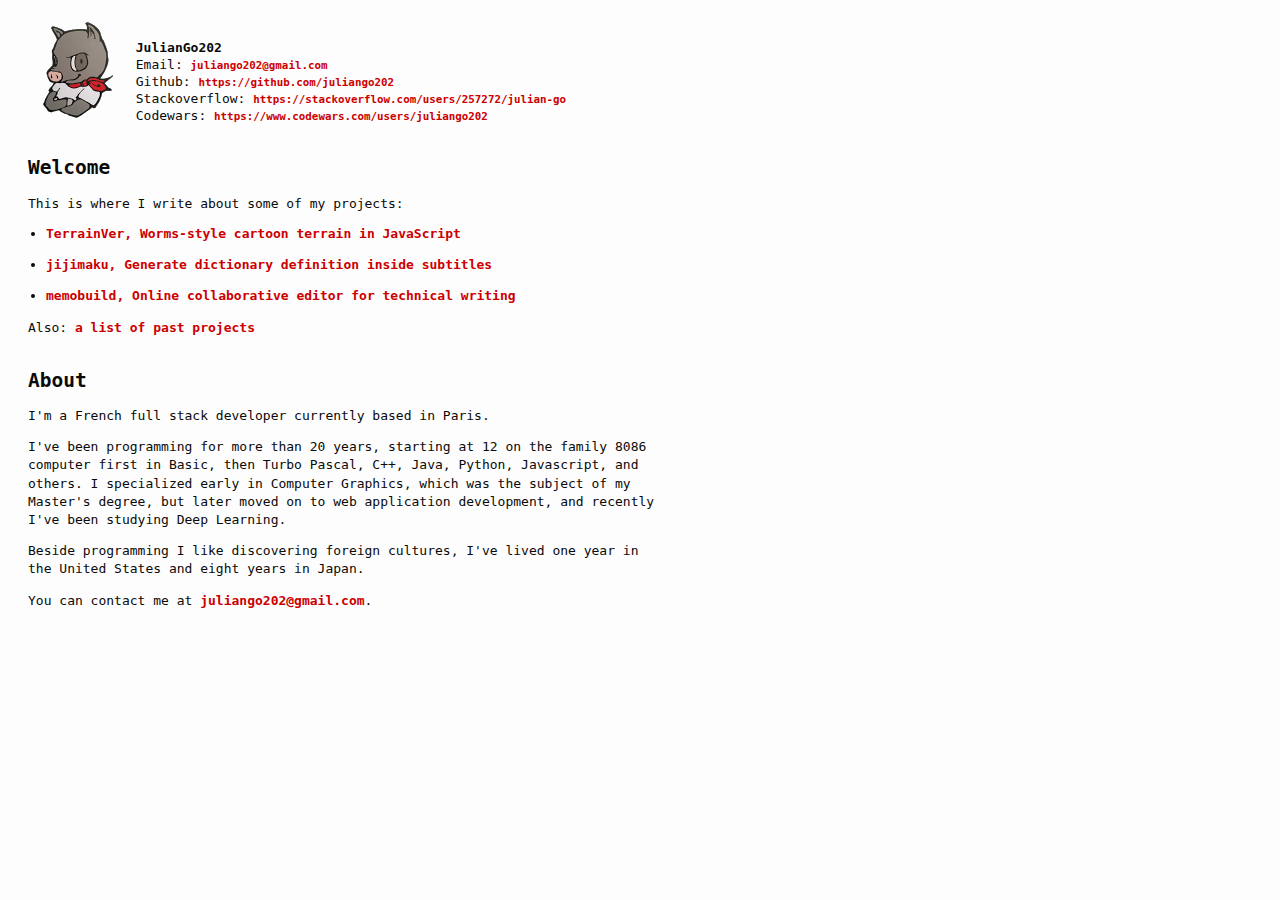
<file: index.html>
<!DOCTYPE html>
<html lang=en>
  <head>
    <meta charset=utf-8>
    <title>Juliango202</title>
    <link rel="stylesheet" type="text/css" href="site.css">
  </head>
  <body>
    <div id="main">
      <section id="pic" class="card-ct">
        <div id="card">
          <figure class="front"><img alt="avatar picture" src="avatar.png"></figure>
          <figure class="back"><img alt="profile picture" src="me.png"></figure>
        </div>
      </section>
      <div id="links">
        <b>JulianGo202</b><br>
        Email: <a href="mailto:juliango202@gmail.com">juliango202@gmail.com</a><br>
        Github: <a href="https://github.com/juliango202">https://github.com/juliango202</a><br>
        Stackoverflow: <a href="https://stackoverflow.com/users/257272/julian-go">https://stackoverflow.com/users/257272/julian-go</a><br>
        Codewars: <a href="https://www.codewars.com/users/juliango202">https://www.codewars.com/users/juliango202</a>
      </div>
      <div style="clear: both;"></div>

      <h2>Welcome</h2>
      <p>
      This is where I write about some of my projects:<br>
      <ul>
      <li><a href="/terrainver/">TerrainVer, Worms-style cartoon terrain in JavaScript</a></li>
      <li><a href="https://github.com/juliango202/jijimaku">jijimaku, Generate dictionary definition inside subtitles</a></li>
      <li><a href="http://www.memobuild.com">memobuild, Online collaborative editor for technical writing</a></li>
      </ul>
      Also: <a href="/projects">a list of past projects</a>
      </p>

      <h2>About</h2>
      <p>
        I'm a French full stack developer currently based in Paris.
      </p>
      <p>

      I've been programming for more than 20 years, starting at 12 on the family 8086 computer first in Basic, then Turbo Pascal, C++, Java, Python, Javascript, and others.
      I specialized early in Computer Graphics, which was the subject of my Master's degree, but later moved on to web application development, and recently I've been
      studying Deep Learning.
      </p>
      <p>
      Beside programming I like discovering foreign cultures, I've lived one year in the United States and eight years in Japan.<br>
      </p>
      <p>
      You can contact me at <a href="mailto:juliango202@gmail.com">juliango202@gmail.com</a>.
      </p>
    </div>

    <script>
      document.getElementById('pic').onmouseenter = function () {
          document.getElementById('card').classList.toggle('flipped');
      }
    </script>

  </body>
</html>
</file>
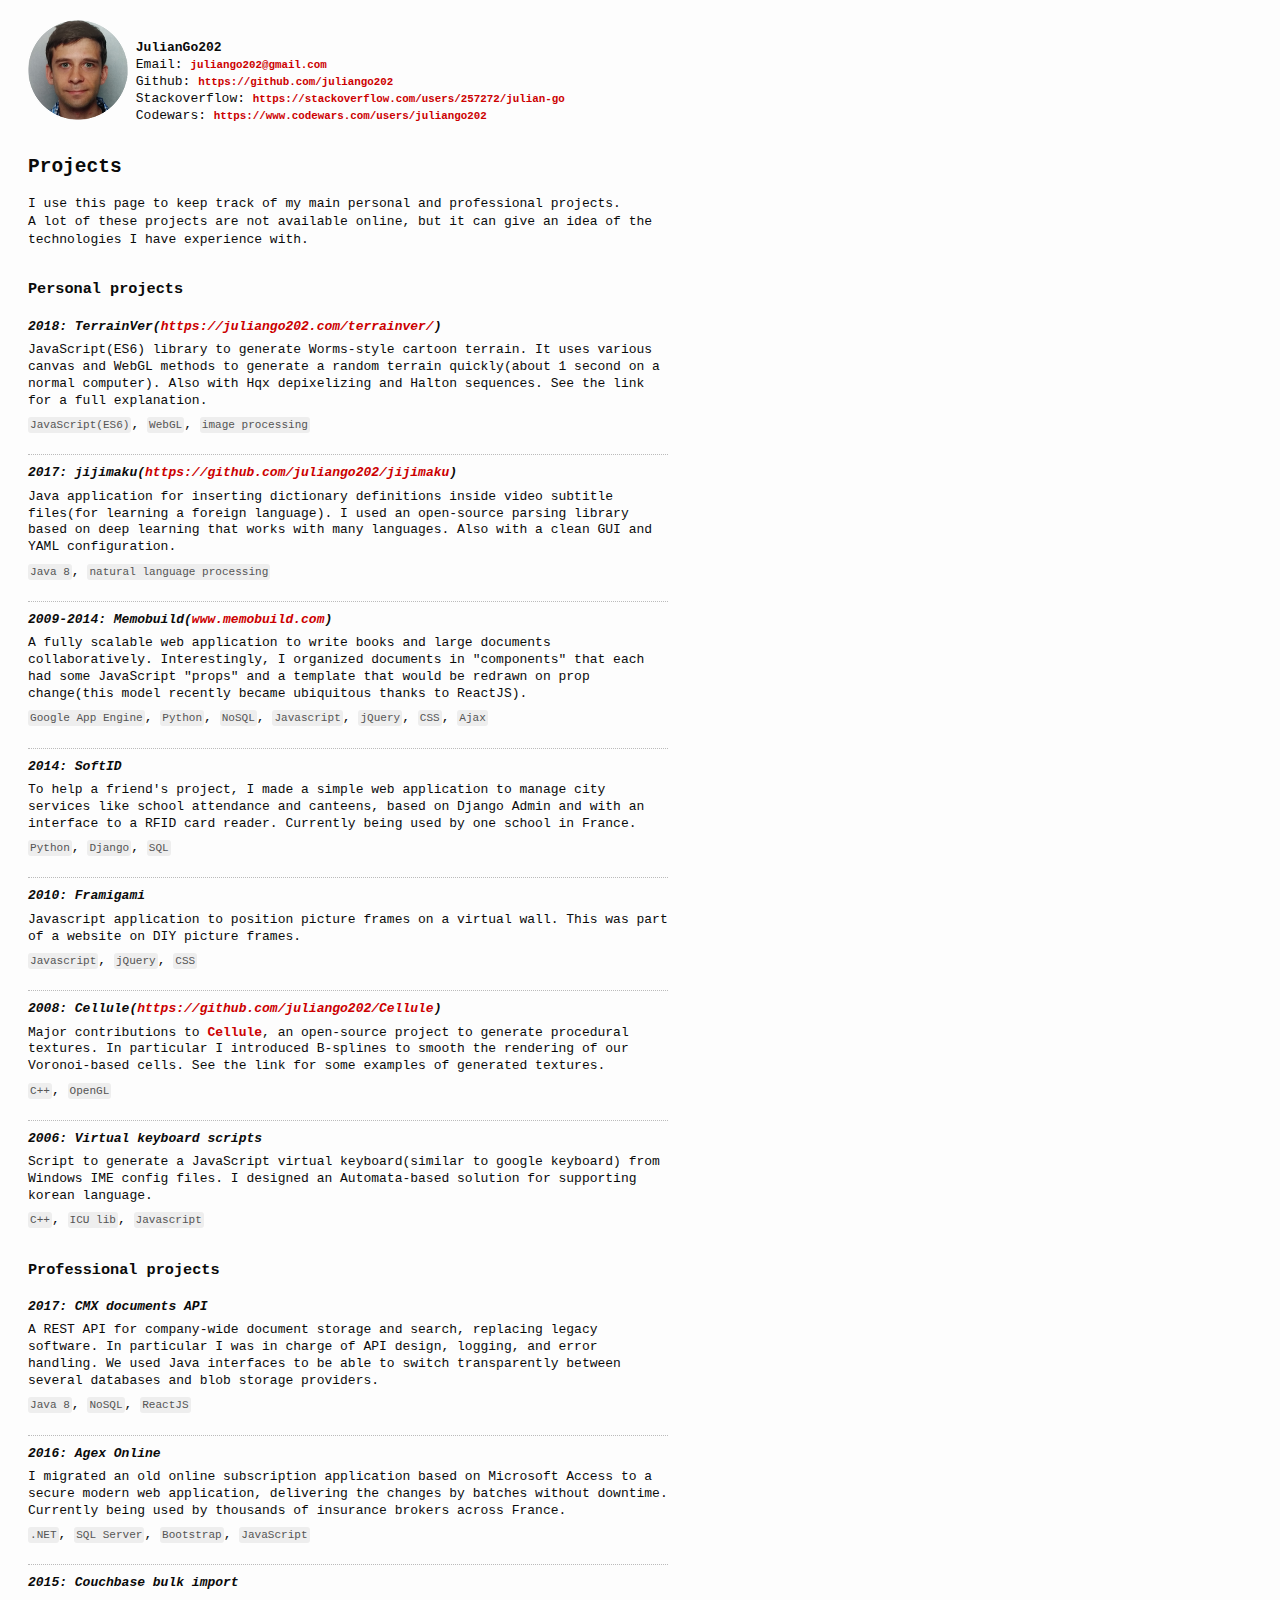
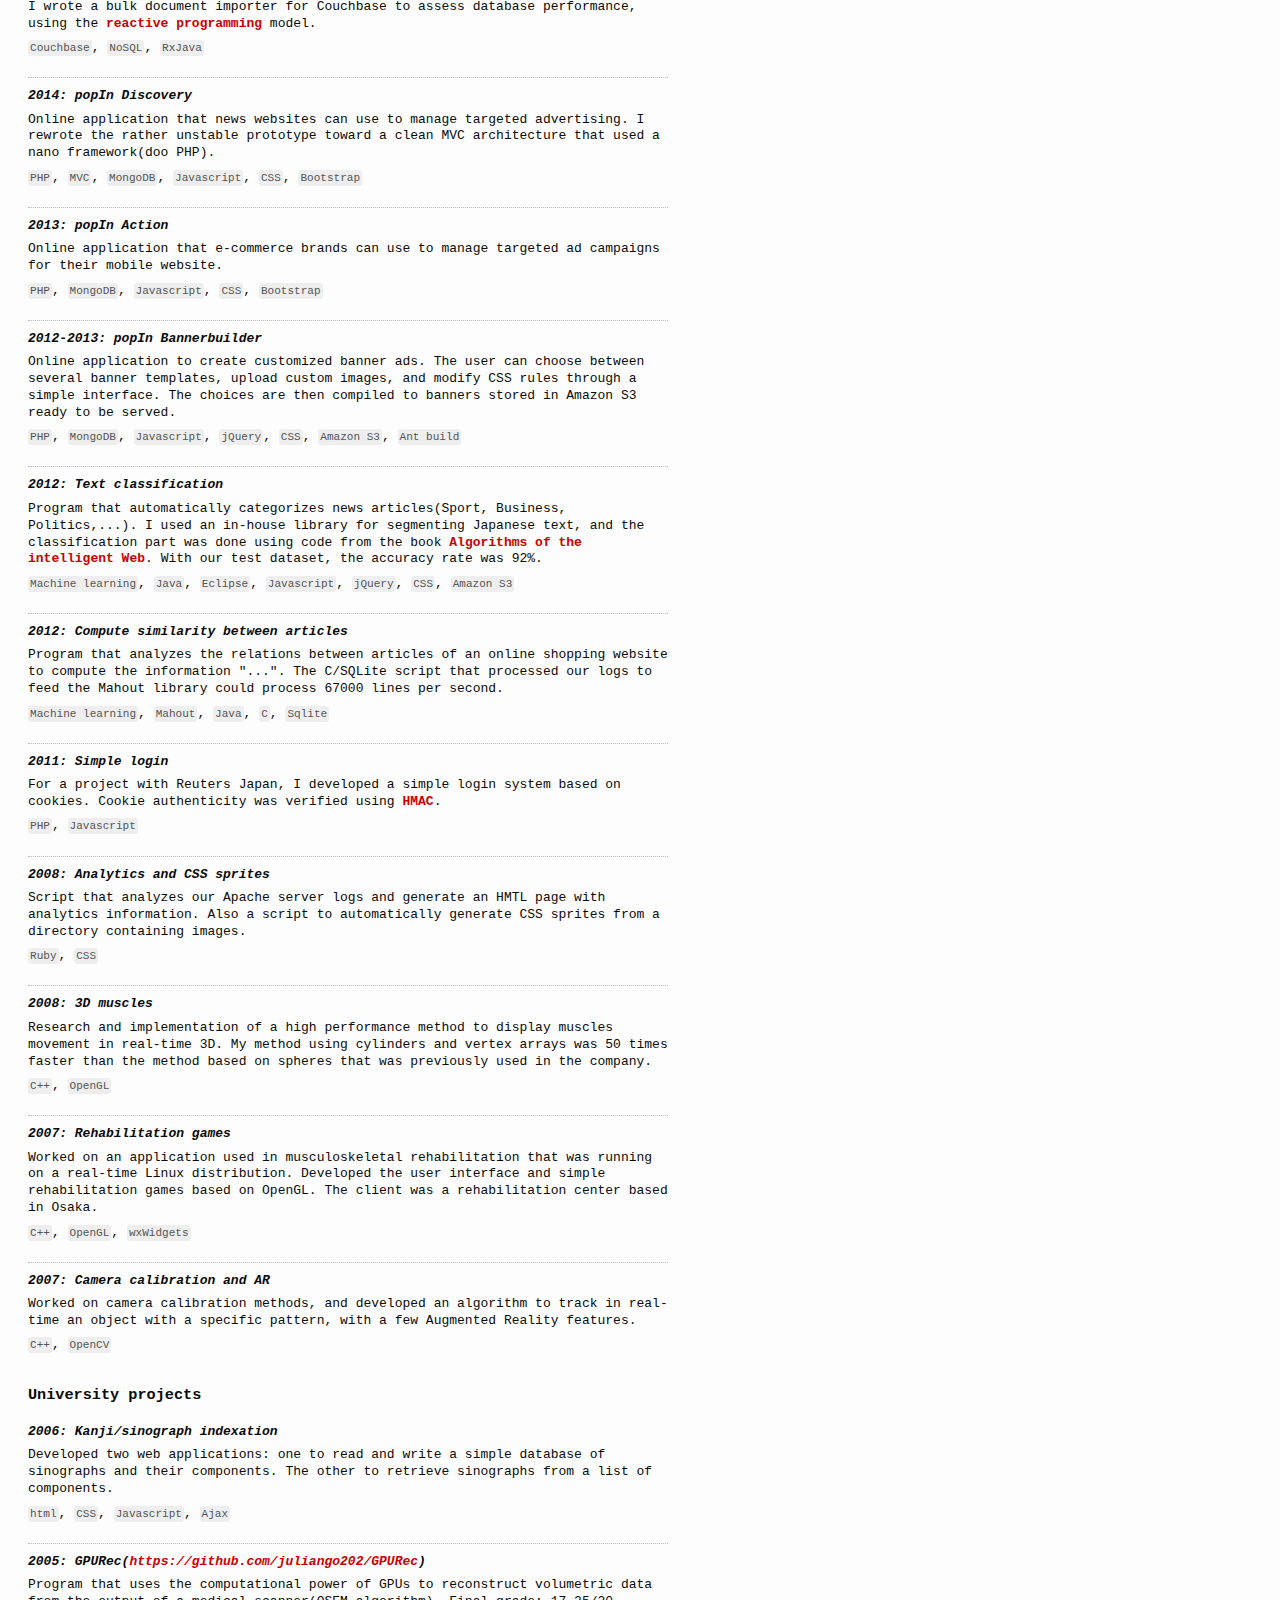
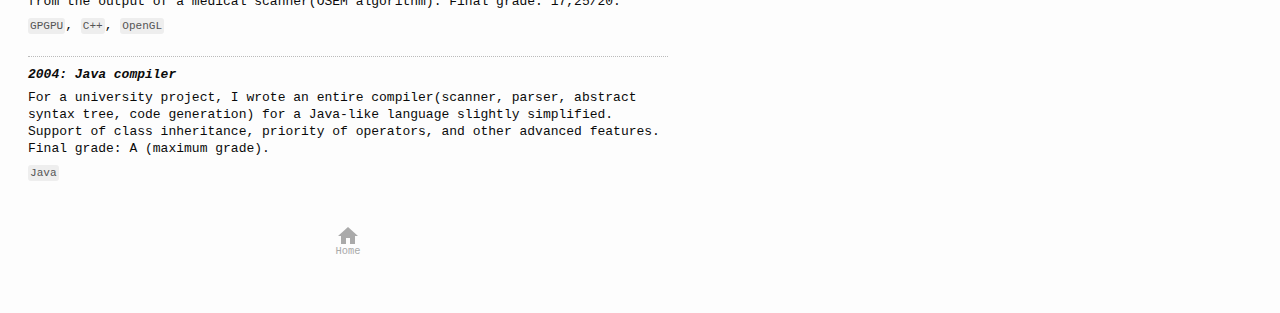
<file: projects.html>
<!DOCTYPE html>
<html>
  <head>
    <meta http-equiv="Content-Type" content="text/html; charset=utf-8">
    <title>Projects - Juliango202</title>
    <link rel="stylesheet" type="text/css" href="site.css">
  </head>
  <body>
    <div id="main">
      <a href="/"><img id="pic" alt="profile picture" src="me.png"></a>
      <div id="links">
        <b>JulianGo202</b><br>
        Email: <a href="mailto:juliango202@gmail.com">juliango202@gmail.com</a><br>
        Github: <a href="https://github.com/juliango202">https://github.com/juliango202</a><br>
        Stackoverflow: <a href="https://stackoverflow.com/users/257272/julian-go">https://stackoverflow.com/users/257272/julian-go</a><br>
        Codewars: <a href="https://www.codewars.com/users/juliango202">https://www.codewars.com/users/juliango202</a>
      </div>
      <div style="clear: both;"></div>

<h2>Projects</h2>
<p>
  I use this page to keep track of my main personal and professional projects.<br>
  A lot of these projects are not available online, but it can give an idea of the technologies I have experience with.
</p>

<h3>Personal projects</h3>

<div class="event-date">2018: TerrainVer(<a href="https://juliango202.com/terrainver/">https://juliango202.com/terrainver/</a>)</div>
<div class="event-desc">JavaScript(ES6) library to generate Worms-style cartoon terrain. It uses various canvas and WebGL methods to generate a random terrain quickly(about 1 second on a normal computer).
Also with Hqx depixelizing and Halton sequences. See the link for a full explanation.</div>
<div class="proj-tech"><span class="kw">JavaScript(ES6)</span>, <span class="kw">WebGL</span>, <span class="kw">image processing</span></div>

<div class="event-date">2017: jijimaku(<a href="https://github.com/juliango202/jijimaku">https://github.com/juliango202/jijimaku</a>)</div>
<div class="event-desc">Java application for inserting dictionary definitions inside video subtitle files(for learning a foreign language). I used an open-source parsing library based on deep learning that works with many languages. Also with a clean GUI and YAML configuration. </div>
<div class="proj-tech"><span class="kw">Java 8</span>, <span class="kw">natural language processing</span></div>

<div class="event-date first">2009-2014: Memobuild(<a href="http://www.memobuild.com">www.memobuild.com</a>)</div>
<div class="event-desc">
A fully scalable web application to write books and large documents collaboratively.
Interestingly, I organized documents in "components" that each had some JavaScript "props" and a template that would be redrawn on prop change(this model recently became ubiquitous thanks to ReactJS).
</div>
<div class="proj-tech"><span class="kw">Google App Engine</span>, <span class="kw">Python</span>, <span class="kw">NoSQL</span>, <span class="kw">Javascript</span>, <span class="kw">jQuery</span>, <span class="kw">CSS</span>, <span class="kw">Ajax</span></div>

<div class="event-date">2014: SoftID</div>
<div class="event-desc">To help a friend's project, I made a simple web application to manage city services like school attendance and canteens, based on Django Admin and with an interface to a RFID card reader. Currently being used by one school in France.</div>
<div class="proj-tech"><span class="kw">Python</span>, <span class="kw">Django</span>, <span class="kw">SQL</span></div>

<div class="event-date">2010: Framigami</div>
<div class="event-desc">Javascript application to position picture frames on a virtual wall. This was part of a website on DIY picture frames.</div>
<div class="proj-tech"><span class="kw">Javascript</span>, <span class="kw">jQuery</span>, <span class="kw">CSS</span></div>

<div class="event-date">2008: Cellule(<a href="https://github.com/juliango202/Cellule">https://github.com/juliango202/Cellule</a>)</div>
<div class="event-desc">Major contributions to <a href="http://gna.org/projects/cellule">Cellule</a>, an open-source project to generate procedural textures. In particular I introduced B-splines to smooth the rendering of our Voronoi-based cells. See the link for some examples of generated textures.</div>
<div class="proj-tech"><span class="kw">C++</span>, <span class="kw">OpenGL</span></div>

<div class="event-date">2006: Virtual keyboard scripts</div>
<div class="event-desc">Script to generate a JavaScript virtual keyboard(similar to google keyboard) from Windows IME config files. I designed an Automata-based solution for supporting korean language.</div>
<div class="proj-tech"><span class="kw">C++</span>, <span class="kw">ICU lib</span>, <span class="kw">Javascript</span></div>



<h3>Professional projects</h3>

<div class="event-date">2017: CMX documents API</div>
<div class="event-desc">A REST API for company-wide document storage and search, replacing legacy software. In particular I was in charge of API design, logging, and error handling. We used Java interfaces to be able to switch transparently between several databases and blob storage providers.</div>
<div class="proj-tech"><span class="kw">Java 8</span>, <span class="kw">NoSQL</span>, <span class="kw">ReactJS</span></div>

<div class="event-date">2016: Agex Online</div>
<div class="event-desc">I migrated an old online subscription application based on Microsoft Access to a secure modern web application, delivering the changes by batches without downtime. Currently being used by thousands of insurance brokers across France.</div>
<div class="proj-tech"><span class="kw">.NET</span>, <span class="kw">SQL Server</span>, <span class="kw">Bootstrap</span>, <span class="kw">JavaScript</span></div>

<div class="event-date">2015: Couchbase bulk import</div>
<div class="event-desc">I wrote a bulk document importer for Couchbase to assess database performance, using the <a href="https://en.wikipedia.org/wiki/Reactive_programming">reactive programming</a> model.</div>
<div class="proj-tech"><span class="kw">Couchbase</span>, <span class="kw">NoSQL</span>, <span class="kw">RxJava</span></div>


<div class="event-date">2014: popIn Discovery</div>
<div class="event-desc">Online application that news websites can use to manage targeted advertising. I rewrote the rather unstable prototype toward a clean MVC architecture that used a nano framework(doo PHP).</div>
<div class="proj-tech"><span class="kw">PHP</span>, <span class="kw">MVC</span>, <span class="kw">MongoDB</span>, <span class="kw">Javascript</span>, <span class="kw">CSS</span>, <span class="kw">Bootstrap</span></div>


<div class="event-date">2013: popIn Action</div>
<div class="event-desc">Online application that e-commerce brands can use to manage targeted ad campaigns for their mobile website.</div>
<div class="proj-tech"><span class="kw">PHP</span>, <span class="kw">MongoDB</span>, <span class="kw">Javascript</span>, <span class="kw">CSS</span>, <span class="kw">Bootstrap</span></div>

<div class="event-date">2012-2013: popIn Bannerbuilder</div>
<div class="event-desc">Online application to create customized banner ads. The user can choose between several banner templates, upload custom images, and modify CSS rules through a simple interface. The choices are then compiled to banners stored in Amazon S3 ready to be served.</div>
<div class="proj-tech"><span class="kw">PHP</span>, <span class="kw">MongoDB</span>, <span class="kw">Javascript</span>, <span class="kw">jQuery</span>, <span class="kw">CSS</span>, <span class="kw">Amazon S3</span>, <span class="kw">Ant build</span></div>

<div class="event-date">2012: Text classification</div>
<div class="event-desc">Program that automatically categorizes news articles(Sport, Business, Politics,...). I used an in-house library for segmenting Japanese text, and the classification part was done using code from the book <a href="http://www.manning.com/marmanis/">Algorithms of the intelligent Web</a>. With our test dataset, the accuracy rate was 92%.</div>
<div class="proj-tech"><span class="kw">Machine learning</span>, <span class="kw">Java</span>, <span class="kw">Eclipse</span>, <span class="kw">Javascript</span>, <span class="kw">jQuery</span>, <span class="kw">CSS</span>, <span class="kw">Amazon S3</span></div>

<div class="event-date">2012: Compute similarity between articles</div>
<div class="event-desc">Program that analyzes the relations between articles of an online shopping website to compute the information "...". The C/SQLite script that processed our logs to feed the Mahout library could process 67000 lines per second.</div>
<div class="proj-tech"><span class="kw">Machine learning</span>, <span class="kw">Mahout</span>, <span class="kw">Java</span>, <span class="kw">C</span>, <span class="kw">Sqlite</span></div>

<div class="event-date">2011: Simple login</div>
<div class="event-desc">For a project with Reuters Japan, I developed a simple login system based on cookies. Cookie authenticity was verified using <a href="http://en.wikipedia.org/wiki/Hash-based_message_authentication_code">HMAC</a>.</div>
<div class="proj-tech"><span class="kw">PHP</span>, <span class="kw">Javascript</span></div>

<div class="event-date">2008: Analytics and CSS sprites</div>
<div class="event-desc">Script that analyzes our Apache server logs and generate an HMTL page with analytics information. Also a script to automatically generate CSS sprites from a directory containing images.</div>
<div class="proj-tech"><span class="kw">Ruby</span>, <span class="kw">CSS</span></div>

<div class="event-date">2008: 3D muscles</div>
<div class="event-desc">Research and implementation of a high performance method to display muscles movement in real-time 3D. My method using cylinders and vertex arrays was 50 times faster than the method based on spheres that was previously used in the company.</div>
<div class="proj-tech"><span class="kw">C++</span>, <span class="kw">OpenGL</span></div>

<div class="event-date">2007: Rehabilitation games</div>
<div class="event-desc">Worked on an application used in musculoskeletal rehabilitation that was running on a real-time Linux distribution. Developed the user interface and simple rehabilitation games based on OpenGL. The client was a rehabilitation center based in Osaka.</div>
<div class="proj-tech"><span class="kw">C++</span>, <span class="kw">OpenGL</span>, <span class="kw">wxWidgets</span></div>

<div class="event-date">2007: Camera calibration and AR</div>
<div class="event-desc">Worked on camera calibration methods, and developed an algorithm to track in real-time an object with a specific pattern, with a few Augmented Reality features.</div>
<div class="proj-tech"><span class="kw">C++</span>, <span class="kw">OpenCV</span></div>

<h3>University projects</h3>
<div class="event-date">2006: Kanji/sinograph indexation</div>
<div class="event-desc">Developed two web applications: one to read and write a simple database of sinographs and their components. The other to retrieve sinographs from a list of components.</div>
<div class="proj-tech"><span class="kw">html</span>, <span class="kw">CSS</span>, <span class="kw">Javascript</span>, <span class="kw">Ajax</span></div>

<div class="event-date">2005: GPURec(<a href="https://github.com/juliango202/GPURec">https://github.com/juliango202/GPURec</a>)</div>
<div class="event-desc">Program that uses the computational power of GPUs to reconstruct volumetric data from the output of a medical scanner(OSEM algorithm). Final grade: 17,25/20.</div>
<div class="proj-tech"><span class="kw">GPGPU</span>, <span class="kw">C++</span>, <span class="kw">OpenGL</span></div>

<div class="event-date">2004: Java compiler</div>
<div class="event-desc">For a university project, I wrote an entire compiler(scanner, parser, abstract syntax tree, code generation) for a Java-like language slightly simplified. Support of class inheritance, priority of operators, and other advanced features. Final grade: A (maximum grade).</div>
<div class="proj-tech"><span class="kw">Java</span></div>

<a class="home" style="margin: 4em 0 2em;" href="/">
  <svg fill="currentColor" height="24" viewBox="0 0 24 24" width="24" xmlns="http://www.w3.org/2000/svg">
    <path d="M10 20v-6h4v6h5v-8h3L12 3 2 12h3v8z"></path>
    <path d="M0 0h24v24H0z" fill="none"></path>
  </svg><br>
  Home
</a>

    </div>
  </body>
</html>
</file>
<file: site.css>
body {
  background: rgb(253, 253, 253);
  color: rgb(10, 10, 10);
  font-family: monospace;
  line-height: 1.4;
}

a { outline:none !important; font-weight:bold; text-decoration:none; }
a:link {color:#c00;}
a:visited {color:#606;}
a:hover {color:#606; text-decoration:underline;}
a:active {color:#900; outline:none;}


img { max-width:100%; }

h2, h3 { margin: 30px auto 8px auto; }
ul { padding-left: 18px; line-height: 1.3; }
ul > li { margin-bottom: 14px; }
ul > li:first-child { margin-top: 10px; }


#main { width: 640px; margin: 20px 0 0 20px; }
#links { padding-top: 20px; line-height: 1.3; }
#links a { font-size: smaller; }

#pic {
  float: left;
  width: 100px;
  height: 100px;
  margin-right: 0.6em;
}

#pic.card-ct {
    position: relative;
    perspective: 800px;
}
#card {
  width: 100%;
  height: 100%;
  position: absolute;
  transform-style: preserve-3d;
  transition: transform 1s;
}

#card figure {
  margin: 0;
  display: block;
  position: absolute;
  width: 100%;
  height: 100%;
  backface-visibility: hidden;
}

#card .front {
  background: rgb(253, 253, 253);
}
#card .back {
  background: rgb(253, 253, 253);
  transform: rotateY( 180deg );
}

#card.flipped {
  transform: rotateY( 180deg );
}

.home {
  display: block;
  font-size: 80%;
  font-family:  monospace;
  color: #aaa !important;
  font-weight: normal;

  text-align: center;
}
.home svg {
  margin-bottom: -4px;
  vertical-align: middle;
}

.kw {
  background: #eee;
  color: #555;
  border-radius: 3px;
  padding: 2px;
  text-shadow: 1px 1px 1px #eee;
  font-size: 85%;
}

.event-date {
  padding-top: 5px;
  font-style: italic;
  line-height: 1.3;
  font-weight: bold;
  margin-top: 20px;
  border-top: 1px dotted #bbb;
  padding-top: 10px;
}
h3 + .event-date {
  margin-top: 0;
  border-top: 0;
}

.event-desc {
  margin: 0.5em 0;
  line-height: 1.3;
}
</file>
